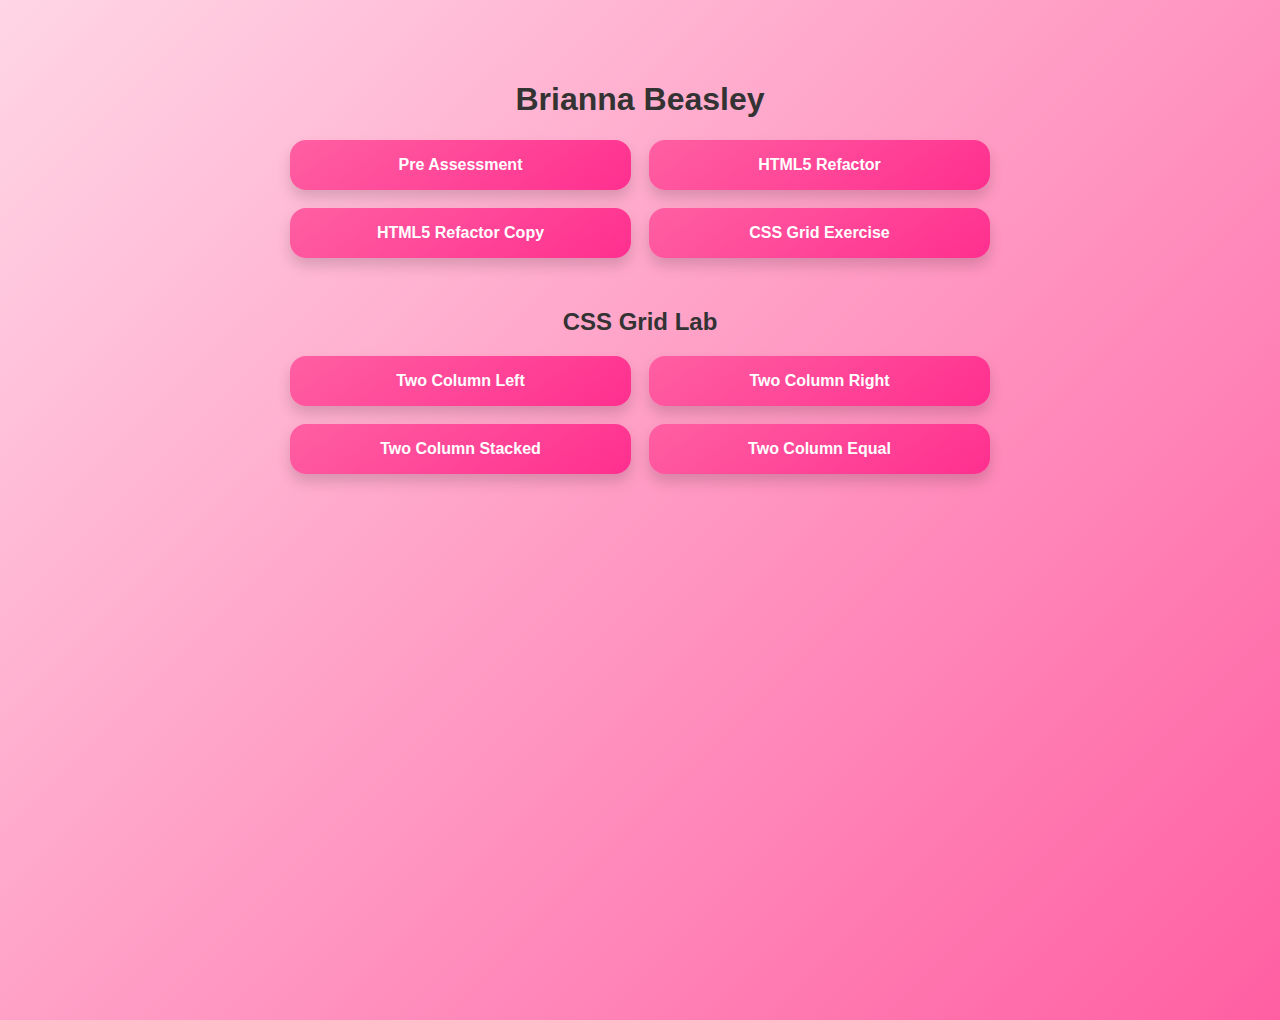
<file: index.html>
<!DOCTYPE html>
<html lang="en">
<head>
<meta charset="UTF-8">
<meta name="viewport" content="width=device-width, initial-scale=1.0">
<link rel="stylesheet" href="assets/css/style.css">
<title>Document</title>
</head>
<body>
<h1>Brianna Beasley</h1>

<!-- MAIN LINKS -->
<section class="main-links">
<nav>
<ul>
  <li><a href="pre-assessment/index.html">Pre Assessment</a></li>
  <li><a href="html5-refactor">HTML5 Refactor</a></li>
  <li><a href="html5-refactor copy">HTML5 Refactor Copy</a></li>
  <li><a href="css-grid-exercise-1">CSS Grid Exercise</a></li>
</ul>
</nav>
</section>

<!-- CSS GRID LAB -->
<section class="lab-section">
<h2>CSS Grid Lab</h2>

<nav>
<ul>
  <li><a href="css-grid-lab/grid-two-col-left.html">Two Column Left</a></li>
  <li><a href="css-grid-lab/grid-two-col-right.html">Two Column Right</a></li>
  <li><a href="css-grid-lab/grid-two-col-stacked.html">Two Column Stacked</a></li>
  <li><a href="css-grid-lab/grid-two-col-equal.html">Two Column Equal</a></li>
</ul>
</nav>
</section>
</file>
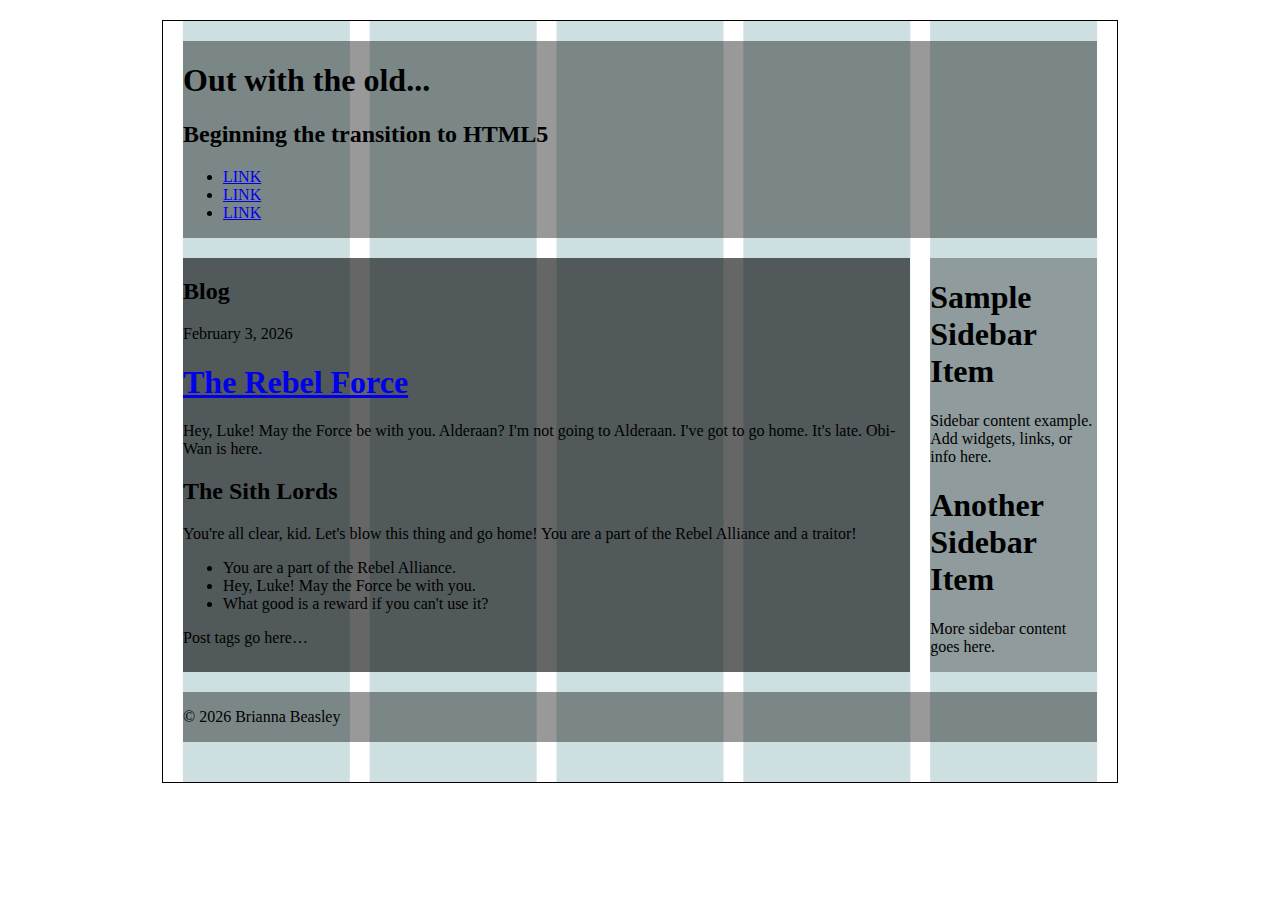
<file: css-grid-exercise-1/index.html>
<!DOCTYPE html>
<html lang="en">

<head>
<meta charset="utf-8">
<title>Out with the old...</title>

<link rel="stylesheet" href="assets/css/screen.css">

<meta name="description" content="HTML5 layout demo">
<meta name="author" content="Brianna Beasley">

</head>

<body>

<main class="container cf">

  <!-- HEADER -->

  <header class="primary">
    <h1>Out with the old...</h1>
    <h2>Beginning the transition to HTML5</h2>

    <nav class="primary">
      <ul>
        <li><a href="#">LINK</a></li>
        <li><a href="#">LINK</a></li>
        <li><a href="#">LINK</a></li>
      </ul>
    </nav>
  </header>

  <!-- MAIN CONTENT -->

  <section id="content">

    <section id="blog">

      <h2>Blog</h2>

      <article class="post">

        <header>
          <time datetime="2026-02-03">February 3, 2026</time>
          <h1><a href="#">The Rebel Force</a></h1>
        </header>

        <p>
          Hey, Luke! May the Force be with you. Alderaan? I'm not going to Alderaan.
          I've got to go home. It's late. Obi-Wan is here.
        </p>

        <h2>The Sith Lords</h2>

        <p>
          You're all clear, kid. Let's blow this thing and go home!
          You are a part of the Rebel Alliance and a traitor!
        </p>

        <ul>
          <li>You are a part of the Rebel Alliance.</li>
          <li>Hey, Luke! May the Force be with you.</li>
          <li>What good is a reward if you can't use it?</li>
        </ul>

        <div class="post-meta">
          Post tags go here…
        </div>

      </article>

    </section>

  </section>

  <!-- SIDEBAR -->

  <aside id="secondary">

    <div class="widget">
      <h1>Sample Sidebar Item</h1>
      <p>
        Sidebar content example. Add widgets, links, or info here.
      </p>
    </div>

    <div class="widget">
      <h1>Another Sidebar Item</h1>
      <p>
        More sidebar content goes here.
      </p>
    </div>

  </aside>

  <!-- FOOTER -->

  <footer class="primary">
    <p>&copy; 2026 Brianna Beasley</p>
  </footer>

</main>

</body>
</html>
</file>
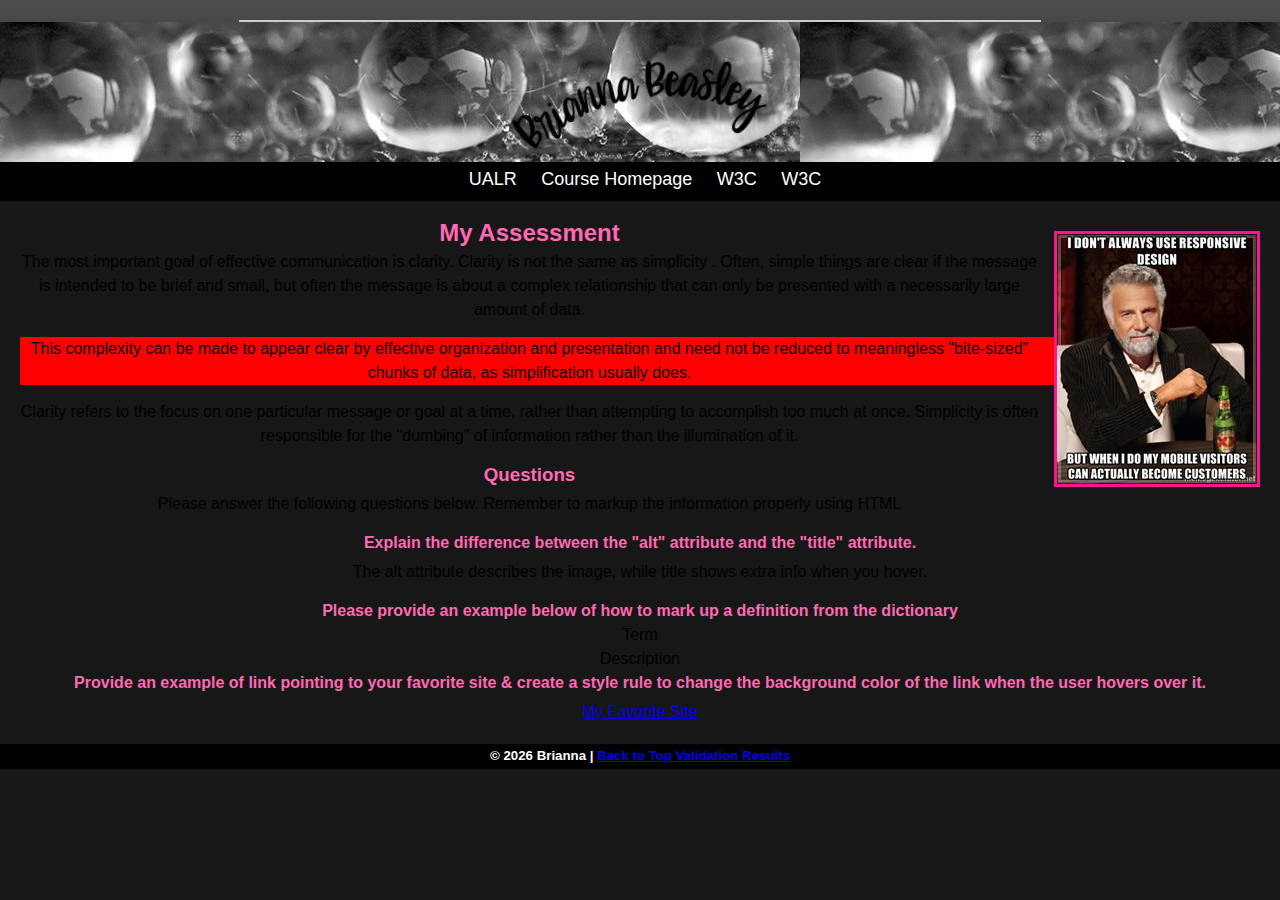
<file: pre-assessment/index.html>
<!doctype html>
<html lang="en">
<head>
<meta charset="UTF-8"><!--Declares the character set-->
<meta name="description" content="This is a skills pre-assessment for Mobile Web Development" />
<meta name="author" content="Brianna Beasley"/>
<title>IFSC 3342 Pre-Assessment | Brianna Beasley</title>
<link rel= "stylesheet" href="assets/css/screen.css">
</head>
<body>
<div id="container"> </div>
  <div id="header">
    <h1><a href="index.html">Brianna Beasley</a></h1>
  </div>
  <div id="nav">
    <ul>
      <li><a href="http://ualr.edu" title="Take me home!">UALR</a></li>
      <li><a href="https://thomaswallace.net/course/mobile-web/spring-2018/" title="The Course">Course Homepage</a></li>
      <li><a href="http://www.w3.org/" title="w3">W3C</a></li>
      <li><a href="http://www.w3.org/" title="w3">W3C</a></li>
    </ul>
  </div>
  <div id="content">
     <img src="assets/img/content-image2.jpg" alt="Descriptive text" class="content-img">
    <h2>My Assessment</h2> <!--Hey Thomas -->
    <p>The most important goal of effective communication is clarity. Clarity is not the same as simplicity . Often, simple things are clear if the message is intended to be brief and small, but often the message is about a complex relationship that can only be presented with a necessarily large amount of data. </p>
    <p class="alert"> This complexity can be made to appear clear by effective organization and presentation and need not be reduced to meaningless "bite-sized" chunks of data, as simplification usually does. </p>
    <p>Clarity refers to the focus on one particular message or goal at a time, rather than attempting to accomplish too much at once. Simplicity is often responsible for the "dumbing" of information rather than the illumination of it.</p>
    <h3>Questions</h3>
    <p>Please answer the following questions below. Remember to markup the information properly using HTML</p>
    <h4>Explain the difference between the &quot;alt&quot; attribute and the &quot;title&quot; attribute. </h4>
    <p> The alt attribute describes the image, while title shows extra info when you hover.</p>
    <h4>Please provide an example below of how to mark up a definition from the dictionary</h4>
<dl>
  <dt>Term</dt>
  <dd>Description</dd>
</dl>

    <h4>Provide an example of link pointing to your favorite site &amp; create a style rule to change the background color of the link when the user hovers over it. </h4>
    <p>
  <a href="https://playdresstoimpress.com/" target="_blank">My Favorite Site</a>
</p>
  </div>
  <div id="footer">
  <h5>
    &copy; 2026 Brianna |
    <a href="#top">Back to Top </a>
    <a href="https://validator.w3.org/nu/?useragent=Validator.nu%2FLV+https%3A%2F%2Fvalidator.w3.org%2Fservices&acceptlanguage=&doc=https%3A%2F%2Fpsychic-waffle-69rj9gx5wv7rcrx5g-5500.app.github.dev%2Fpre-assessment%2Findex.html" target="_blank">
      Validation Results
    </a>
  </h5>
</div>
</body>
</html>
</file>
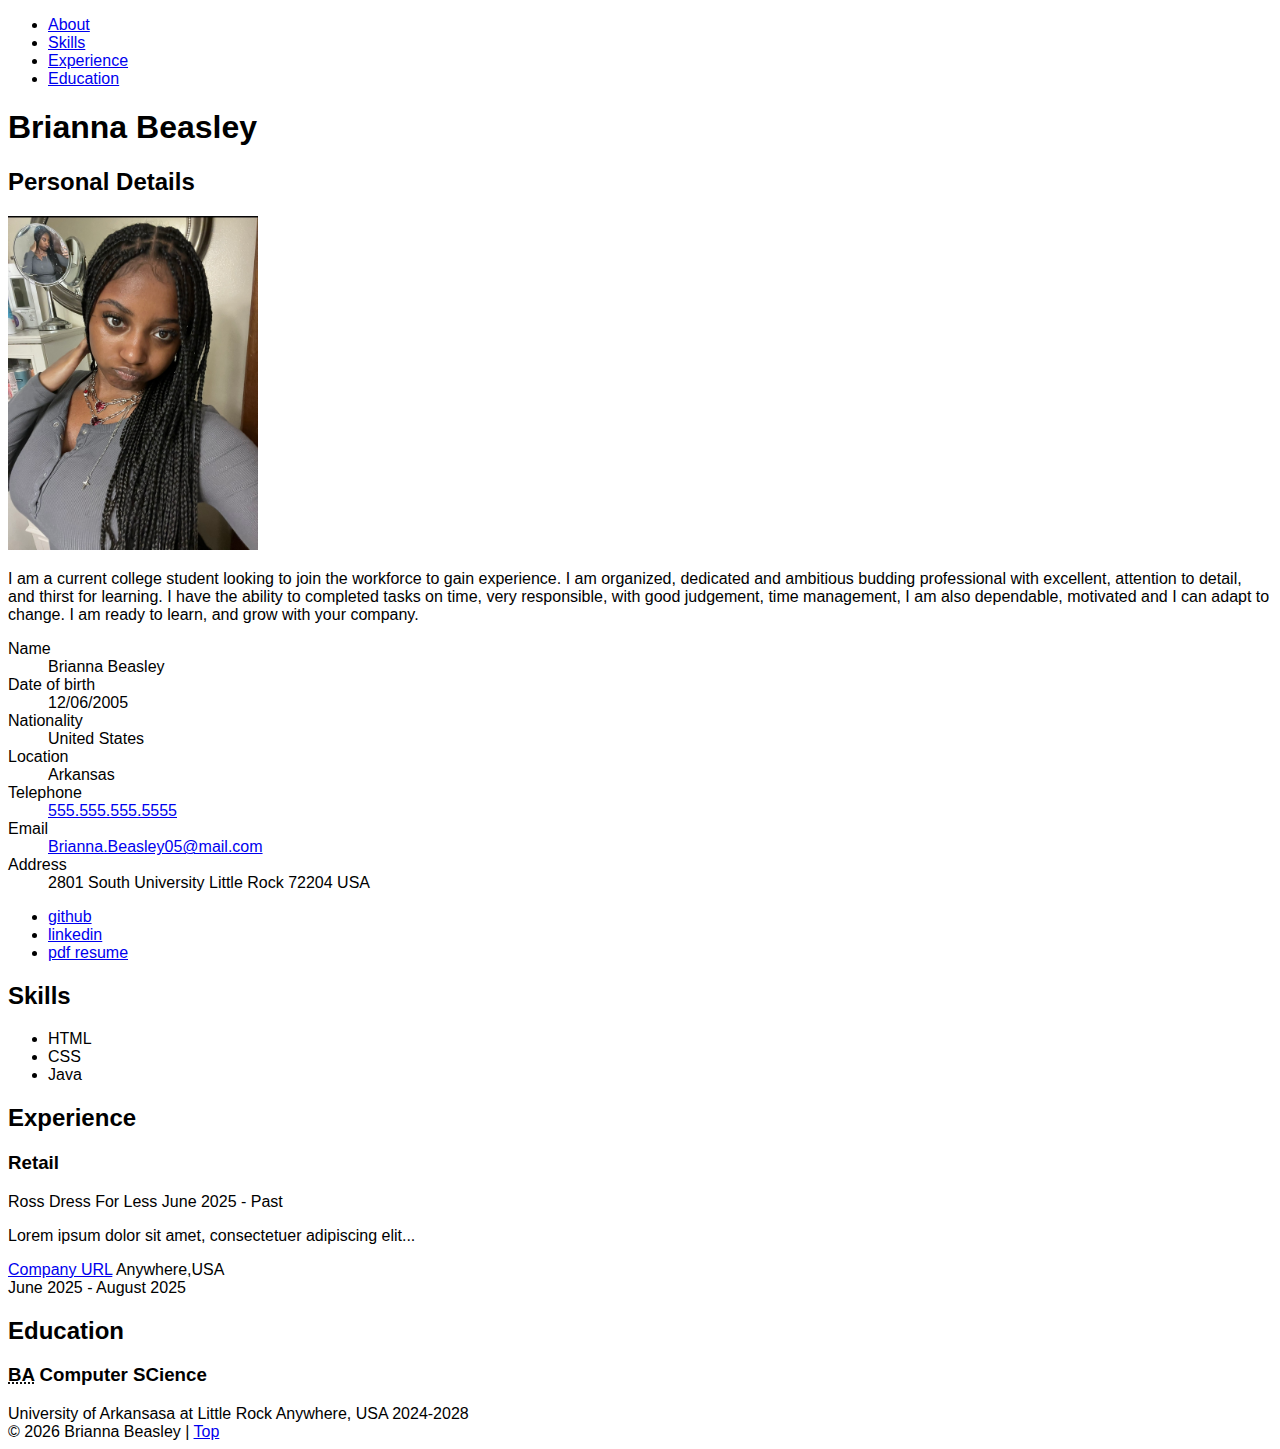
<file: Resume/index.html>
<!DOCTYPE html>
<html lang="en">
<head>
   <meta charset="UTF-8">
   <meta name="viewport" content="width=device-width, initial-scale=1.0">
   <meta http-equiv="X-UA-Compatible" content="ie=edge">
   <title>My Website</title>
   <link rel="stylesheet" href="assets/css/style.css">
</head>
<body>
   <header class="container" id="top">
  <!-- Main navigation -->
  <nav class="primary">
    <ul>
      <li><a href="#about">About</a></li>
      <li><a href="#skills">Skills</a></li>
      <li><a href="#experience">Experience</a></li>
      <li><a href="#education">Education</a></li>
    </ul>
  </nav>
</header>

<!-- Main -->
<main itemscope itemtype="https://schema.org/Person" class="container">
  <h1 class="page-title" itemprop="name">Brianna Beasley</h1>

  <section id="about">
    <h2>Personal Details</h2>

    <div class="bio">
      <img itemprop="image" src="../Resume/assets/img/IMG_6850.jpeg" alt="Brianna Beasley">
      <p itemprop="description">
        I am a current college student looking to join the workforce to gain
experience. I am organized, dedicated and ambitious budding professional
with excellent, attention to detail, and thirst for learning. I have the ability
to completed tasks on time, very responsible, with good judgement, time
management, I am also dependable, motivated and I can adapt to change.
I am ready to learn, and grow with your company.
      </p>
    </div>

    <dl class="details">
      <dt>Name</dt>
      <dd itemprop="name">
        <span itemprop="givenName">Brianna</span> <span itemprop="familyName">Beasley</span>
      </dd>

      <dt>Date of birth</dt>
      <dd><time itemprop="birthDate" datetime="2005-12-06">12/06/2005</time></dd>

      <dt>Nationality</dt>
      <dd itemprop="nationality">United States</dd>

      <dt>Location</dt>
      <!-- Keep original text, but model as Place for better schema correctness -->
      <dd itemprop="homeLocation" itemscope itemtype="https://schema.org/Place">
        <span itemprop="name">Arkansas</span>
      </dd>

      <dt>Telephone</dt>
      <dd>
        <!-- tel: should be digits; keep visible text as-is -->
        <a itemprop="telephone" href="tel:5555555555">555.555.555.5555</a>
      </dd>

      <dt>Email</dt>
      <dd>
        <a itemprop="email" href="mailto:email@mail.com">Brianna.Beasley05@mail.com</a>
      </dd>

      <dt>Address</dt>
      <dd itemprop="address" itemscope itemtype="https://schema.org/PostalAddress">
        <span itemprop="streetAddress">2801 South University</span>
        <span itemprop="addressLocality">Little Rock</span>
        <span itemprop="postalCode">72204</span>
        <span itemprop="addressCountry">USA</span>
      </dd>
    </dl>

    <ul class="related-links">
      <li><a itemprop="sameAs" rel="me" href="https://github.com/profile"> github</a></li>
      <li><a itemprop="sameAs" rel="me" href="http://linkedin.com/profile">linkedin</a></li>
      <li><a itemprop="url" href="resume.pdf" download>pdf resume</a></li>
    </ul>
  </section>

  <section id="skills">
    <h2>Skills</h2>
    <ul>
      <li class="skill" itemprop="knowsAbout">HTML</li>
      <li class="skill" itemprop="knowsAbout">CSS</li>
      <li class="skill" itemprop="knowsAbout">Java</li>
    </ul>
  </section>

  <section id="experience">
    <h2>Experience</h2>

    <!-- current job -->
    <article class="job">
      <!-- jobTitle is valid on Person; this is still within Person scope -->
      <h3 itemprop="jobTitle">Retail</h3>

      <!-- worksFor is valid on Person -->
      <div itemprop="worksFor" itemscope itemtype="https://schema.org/Organization">
        <span itemprop="name">Ross Dress For Less</span>
        <span>June 2025 - Past</span>

        <p itemprop="description">Lorem ipsum dolor sit amet, consectetuer adipiscing elit...</p>

        <span itemprop="location" itemscope itemtype="https://schema.org/Place">
          <a itemprop="url" href="https://www.rossstores.com/">Company URL</a>
          <span itemprop="address" itemscope itemtype="https://schema.org/PostalAddress">
            <span itemprop="addressLocality">Anywhere,USA</span>
          </span>
        </span>
      </div>
    </article>
      </span>

      <!-- Keep original visible date format; Google won't bind it perfectly, but it won't warn -->
      <div>
        <span>June 2025</span> -
        <span>August 2025</span>
      </div>
      </span>
    </article>
  </section>

  <section id="education">
    <h2>Education</h2>

    <article class="certificate" itemprop="alumniOf" itemscope itemtype="https://schema.org/EducationalOrganization">
      <h3 itemprop="description"><abbr title="Master of Science">BA</abbr> Computer SCience</h3>
      <span itemprop="name">University of Arkansasa at Little Rock</span>
      <span itemprop="location" itemscope>Anywhere, USA</span>
      <span>2024-2028</span>
    </article>
  </section>
</main>

<!-- Footer -->
<footer>
  <div id="copyright">
    &copy; 2026 Brianna Beasley | <a href="#top">Top</a>
  </div>
</footer>
</body>
</html>
</file>
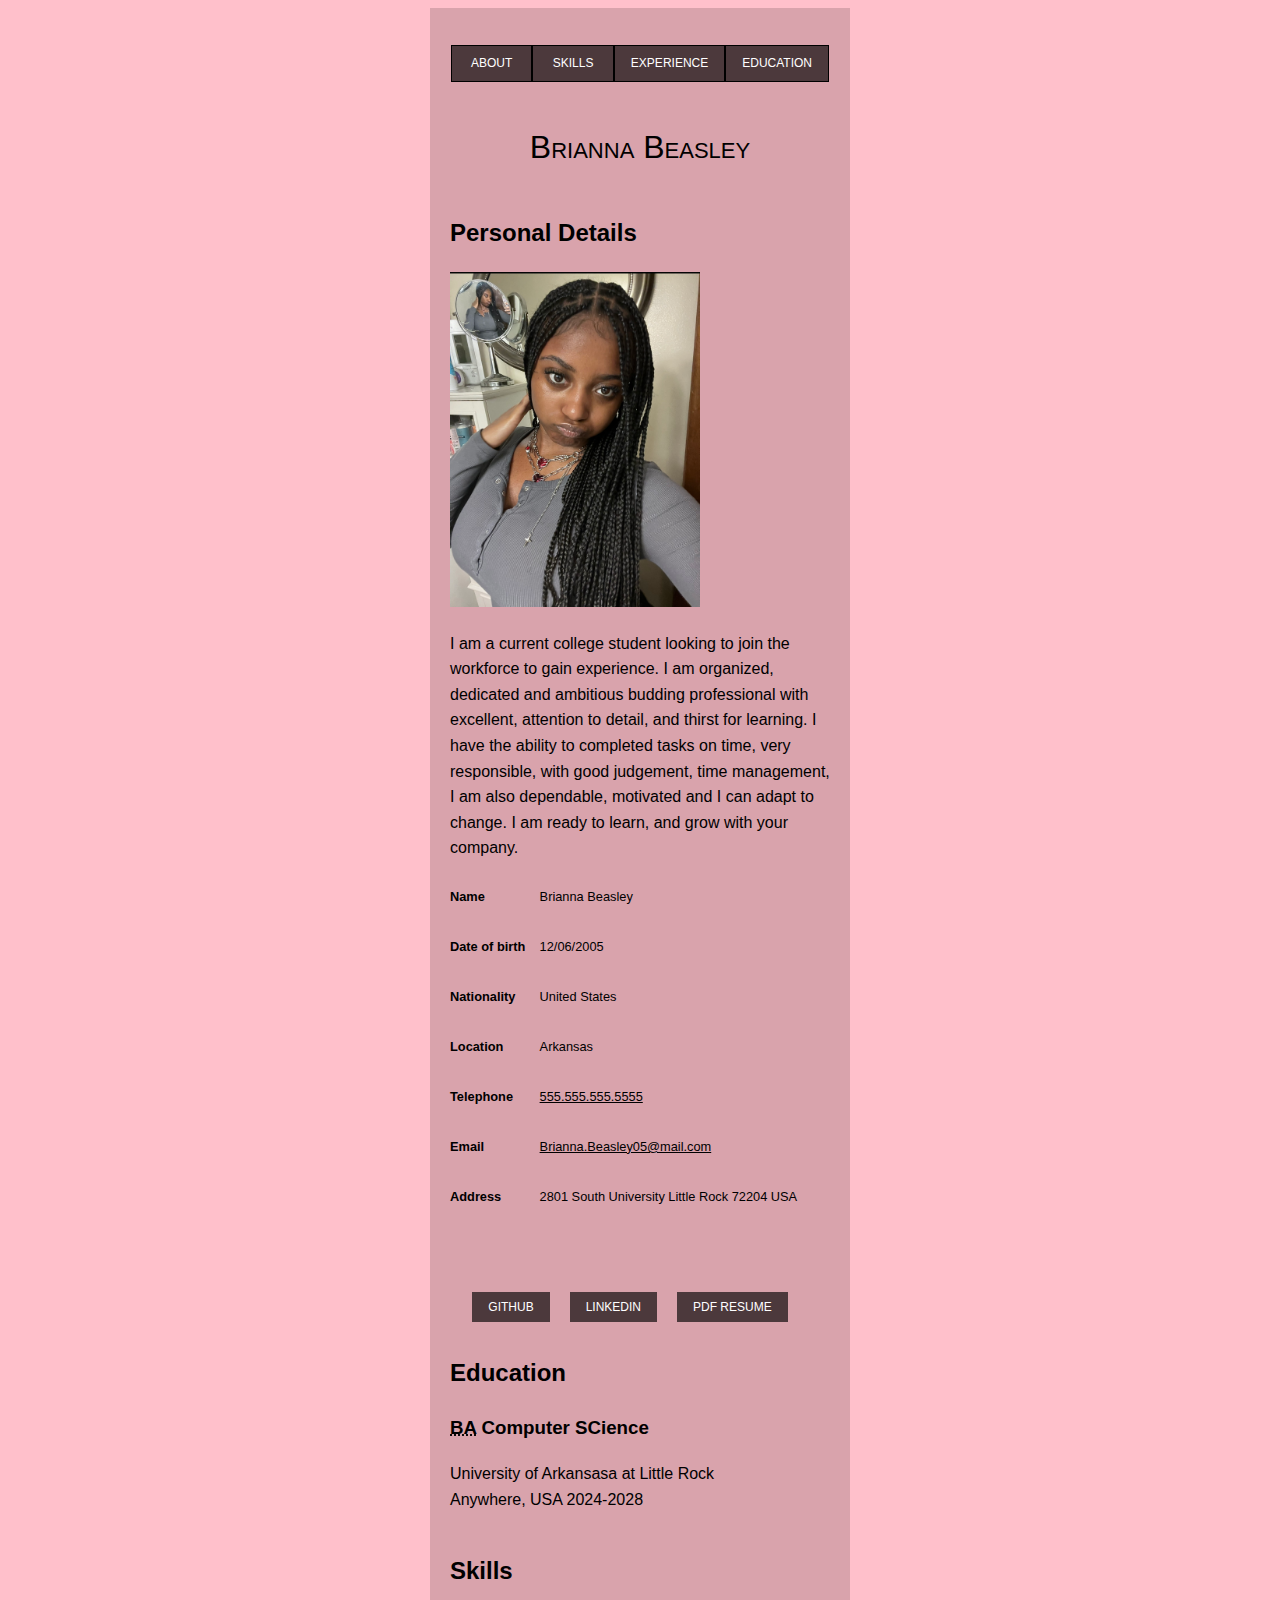
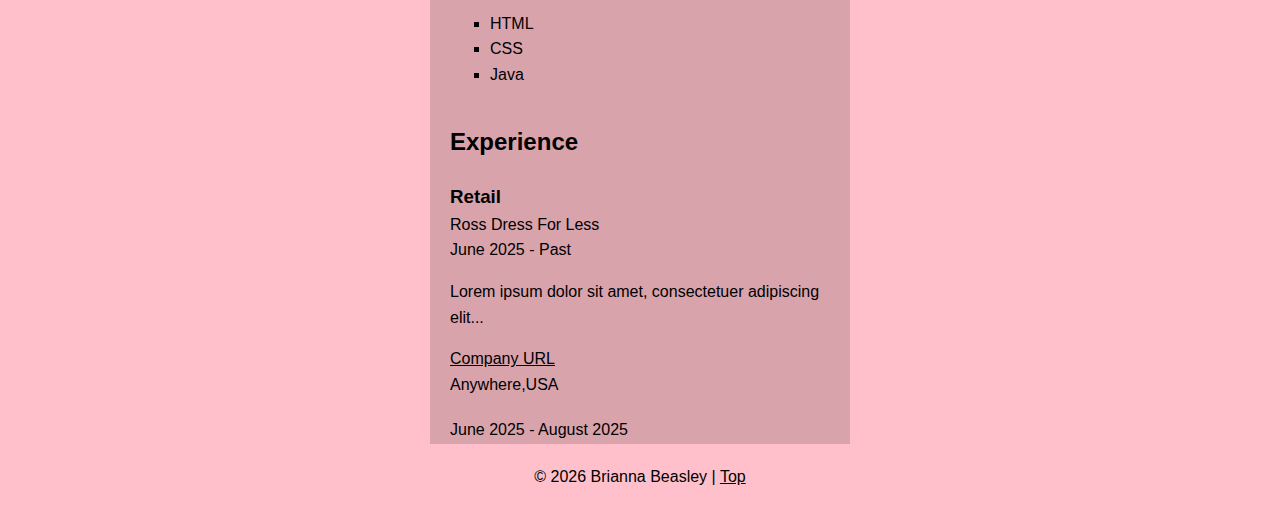
<file: Schema-Markup/index.html>
<!DOCTYPE html>
<html lang="en">
<head>
   <meta charset="UTF-8">
   <meta name="viewport" content="width=device-width, initial-scale=1.0">
   <meta http-equiv="X-UA-Compatible" content="ie=edge">
   <title>My Website</title>
   <link rel="stylesheet" href="assets/css/style.css">
</head>
<body>
   <header class="container" id="top">
  <!-- Main navigation -->
  <nav class="primary">
    <ul>
      <li><a href="#about">About</a></li>
      <li><a href="#skills">Skills</a></li>
      <li><a href="#experience">Experience</a></li>
      <li><a href="#education">Education</a></li>
    </ul>
  </nav>
</header>

<!-- Main -->
<main itemscope itemtype="https://schema.org/Person" class="container">
  <h1 class="page-title" itemprop="name">Brianna Beasley</h1>

  <section id="about">
    <h2>Personal Details</h2>

    <div class="bio">
      <img itemprop="image" src="../Resume/assets/img/IMG_6850.jpeg" alt="Brianna Beasley">
      <p itemprop="description">
        I am a current college student looking to join the workforce to gain
experience. I am organized, dedicated and ambitious budding professional
with excellent, attention to detail, and thirst for learning. I have the ability
to completed tasks on time, very responsible, with good judgement, time
management, I am also dependable, motivated and I can adapt to change.
I am ready to learn, and grow with your company.
      </p>
    </div>

    <dl class="details">
      <dt>Name</dt>
      <dd itemprop="name">
        <span itemprop="givenName">Brianna</span> <span itemprop="familyName">Beasley</span>
      </dd>

      <dt>Date of birth</dt>
      <dd><time itemprop="birthDate" datetime="2005-12-06">12/06/2005</time></dd>

      <dt>Nationality</dt>
      <dd itemprop="nationality">United States</dd>

      <dt>Location</dt>
      <!-- Keep original text, but model as Place for better schema correctness -->
      <dd itemprop="homeLocation" itemscope itemtype="https://schema.org/Place">
        <span itemprop="name">Arkansas</span>
      </dd>

      <dt>Telephone</dt>
      <dd>
        <!-- tel: should be digits; keep visible text as-is -->
        <a itemprop="telephone" href="tel:5555555555">555.555.555.5555</a>
      </dd>

      <dt>Email</dt>
      <dd>
        <a itemprop="email" href="mailto:email@mail.com">Brianna.Beasley05@mail.com</a>
      </dd>

      <dt>Address</dt>
      <dd itemprop="address" itemscope itemtype="https://schema.org/PostalAddress">
        <span itemprop="streetAddress">2801 South University</span>
        <span itemprop="addressLocality">Little Rock</span>
        <span itemprop="postalCode">72204</span>
        <span itemprop="addressCountry">USA</span>
      </dd>
    </dl>

    <ul class="related-links">
      <li><a itemprop="sameAs" rel="me" href="https://github.com/profile"> github</a></li>
      <li><a itemprop="sameAs" rel="me" href="http://linkedin.com/profile">linkedin</a></li>
      <li><a itemprop="url" href="resume.pdf" download>pdf resume</a></li>
    </ul>
  </section>

  <section id="skills">
    <h2>Skills</h2>
    <ul>
      <li class="skill" itemprop="knowsAbout">HTML</li>
      <li class="skill" itemprop="knowsAbout">CSS</li>
      <li class="skill" itemprop="knowsAbout">Java</li>
    </ul>
  </section>

  <section id="experience">
    <h2>Experience</h2>

    <!-- current job -->
    <article class="job">
      <!-- jobTitle is valid on Person; this is still within Person scope -->
      <h3 itemprop="jobTitle">Retail</h3>

      <!-- worksFor is valid on Person -->
      <div itemprop="worksFor" itemscope itemtype="https://schema.org/Organization">
        <span itemprop="name">Ross Dress For Less</span>
        <span>June 2025 - Past</span>

        <p itemprop="description">Lorem ipsum dolor sit amet, consectetuer adipiscing elit...</p>

        <span itemprop="location" itemscope itemtype="https://schema.org/Place">
          <a itemprop="url" href="https://www.rossstores.com/">Company URL</a>
          <span itemprop="address" itemscope itemtype="https://schema.org/PostalAddress">
            <span itemprop="addressLocality">Anywhere,USA</span>
          </span>
        </span>
      </div>
    </article>
      <!-- Keep original visible date format; Google won't bind it perfectly, but it won't warn -->
      <div>
        <span>June 2025</span> -
        <span>August 2025</span>
      </div>
  </section>

  <section id="education">
    <h2>Education</h2>

    <article class="certificate" itemprop="alumniOf" itemscope itemtype="https://schema.org/EducationalOrganization">
      <h3 itemprop="description"><abbr title="Master of Science">BA</abbr> Computer SCience</h3>
      <span itemprop="name">University of Arkansasa at Little Rock</span>
      <span itemprop="location" itemscope>Anywhere, USA</span>
      <span>2024-2028</span>
    </article>
  </section>
</main>

<!-- Footer -->
<footer>
  <div id="copyright">
    &copy; 2026 Brianna Beasley | <a href="#top">Top</a>
  </div>
</footer>
</body>
</html>
</file>
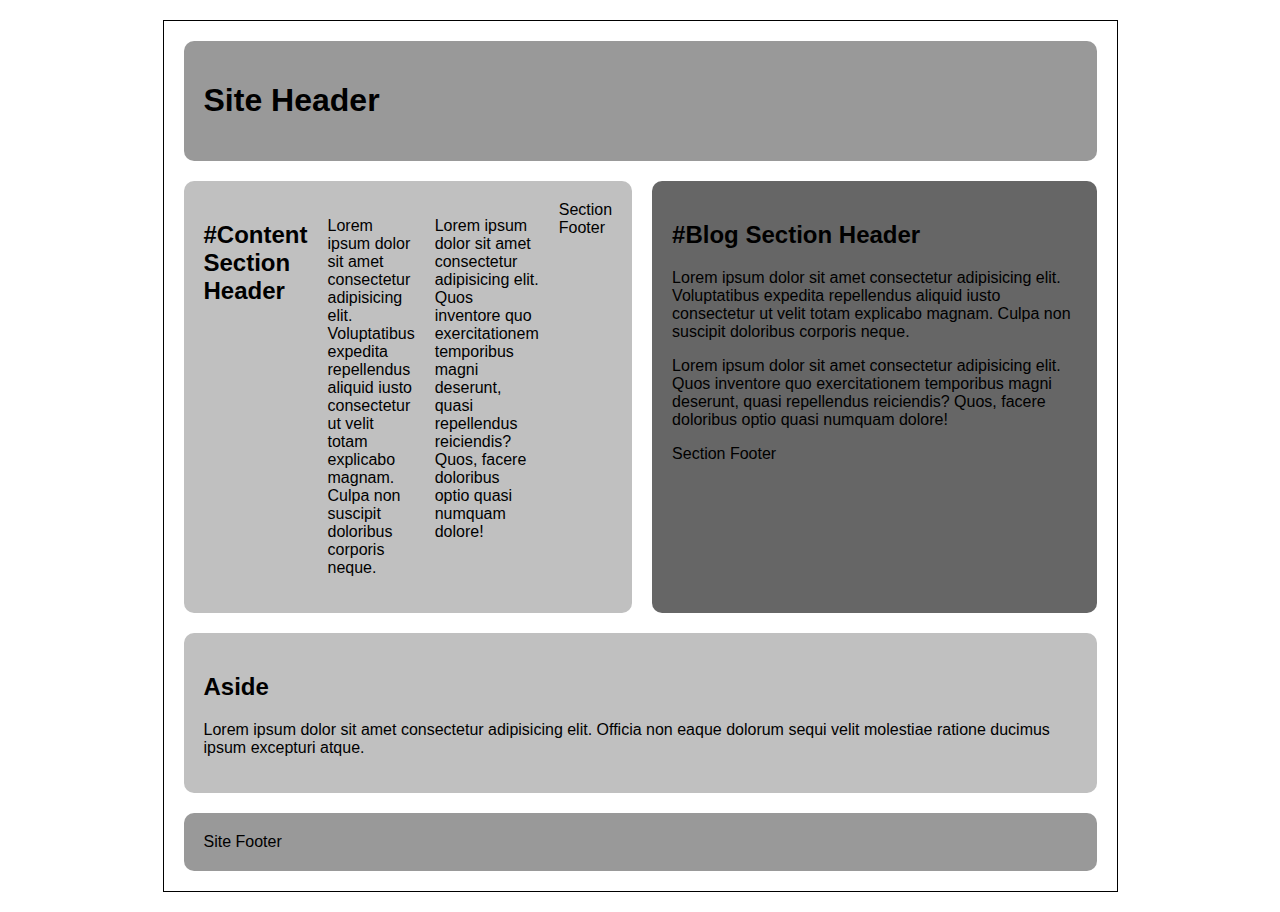
<file: css-grid-lab/grid-two-col-equal.html>
<!DOCTYPE html>
<html lang="en">

<head>
  <meta charset="UTF-8">
  <meta name="viewport" content="width=device-width, initial-scale=1.0">
  <title>CSS Grid Demo</title>
  <link rel="stylesheet" href="assets/css/equal.css">
  <style>
    /*  ---------------Box Sizing-----------------  */
    html {
      box-sizing: border-box;
    }

    *,
    *:before,
    *:after {
      box-sizing: inherit;
    }

    /* Starter */
    main>* {
      font-family: Avenir, Montserrat, Corbel, "URW Gothic", source-sans-pro,
        sans-serif;
      font-weight: normal;
      background-color: #c0c0c0;
      border-radius: 10px;
      padding: 20px;
    }

    main {
      display: grid;
      gap: 20px;
      max-width: 80vw;
      margin: 20px auto;
    }
  </style>

</head>

<body>
  <main>
    <header class="primary">
      <h1>Site Header</h1>
    </header>
    <section id="content">
      <header>
        <h2>#Content Section Header</h2>
      </header>
      <p>Lorem ipsum dolor sit amet consectetur adipisicing elit. Voluptatibus expedita repellendus aliquid iusto consectetur ut velit totam explicabo magnam. Culpa non suscipit doloribus corporis neque.</p>
      <p>
        Lorem ipsum dolor sit amet consectetur adipisicing elit. Quos inventore quo exercitationem temporibus magni deserunt, quasi repellendus reiciendis? Quos, facere doloribus optio quasi numquam dolore!</p>
      <footer>Section Footer</footer>
    </section>
    <section id="blog">
      <header>
        <h2>#Blog Section Header</h2>
      </header>
      <p>Lorem ipsum dolor sit amet consectetur adipisicing elit. Voluptatibus expedita repellendus aliquid iusto consectetur ut velit totam explicabo magnam. Culpa non suscipit doloribus corporis neque.</p>
      <p>
        Lorem ipsum dolor sit amet consectetur adipisicing elit. Quos inventore quo exercitationem temporibus magni deserunt, quasi repellendus reiciendis? Quos, facere doloribus optio quasi numquam dolore!</p>
      <footer>Section Footer</footer>
    </section>
    <aside>
      <h2>Aside</h2>
      <p>Lorem ipsum dolor sit amet consectetur adipisicing elit. Officia non eaque dolorum sequi velit molestiae ratione ducimus ipsum excepturi atque.</p>
    </aside>
    <footer class="primary">Site Footer</footer>
  </main>
</body>

</html>
</file>
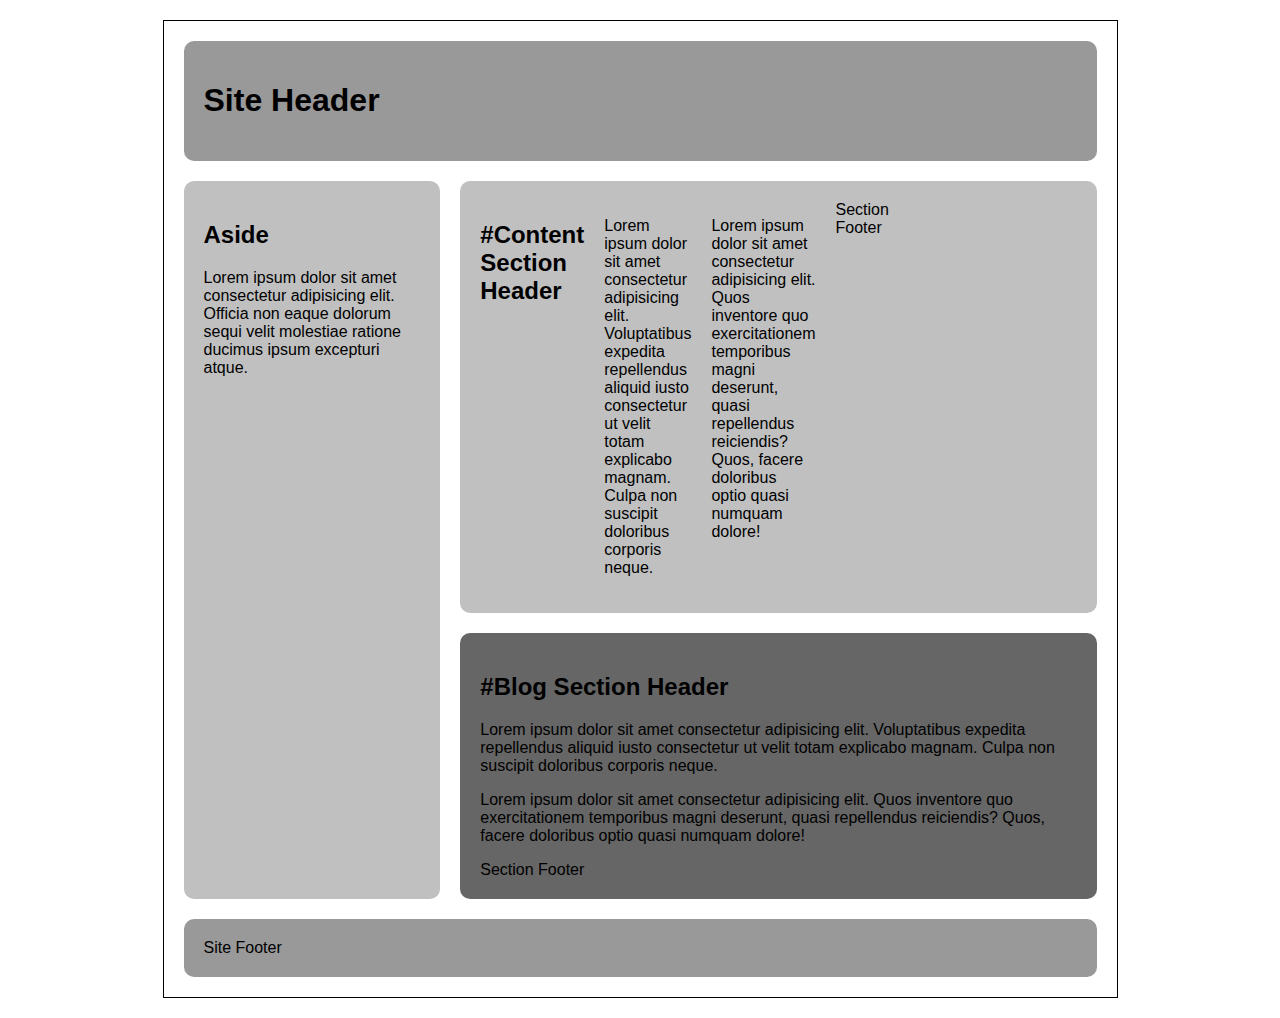
<file: css-grid-lab/grid-two-col-left.html>
<!DOCTYPE html>
<html lang="en">

<head>
  <meta charset="UTF-8">
  <meta name="viewport" content="width=device-width, initial-scale=1.0">
  <title>CSS Grid Demo</title>
  <link rel="stylesheet" href="assets/css/left.css">
  <style>
    /*  ---------------Box Sizing-----------------  */
    html {
      box-sizing: border-box;
    }

    *,
    *:before,
    *:after {
      box-sizing: inherit;
    }

    /* Starter */
    main>* {
      font-family: Avenir, Montserrat, Corbel, "URW Gothic", source-sans-pro,
        sans-serif;
      font-weight: normal;
      background-color: #c0c0c0;
      border-radius: 10px;
      padding: 20px;
    }

    main {
      display: grid;
      gap: 20px;
      max-width: 80vw;
      margin: 20px auto;
    }
  </style>

</head>

<body>
  <main>
    <header class="primary">
      <h1>Site Header</h1>
    </header>
    <section id="content">
      <header>
        <h2>#Content Section Header</h2>
      </header>
      <p>Lorem ipsum dolor sit amet consectetur adipisicing elit. Voluptatibus expedita repellendus aliquid iusto consectetur ut velit totam explicabo magnam. Culpa non suscipit doloribus corporis neque.</p>
      <p>
        Lorem ipsum dolor sit amet consectetur adipisicing elit. Quos inventore quo exercitationem temporibus magni deserunt, quasi repellendus reiciendis? Quos, facere doloribus optio quasi numquam dolore!</p>
      <footer>Section Footer</footer>
    </section>
    <section id="blog">
      <header>
        <h2>#Blog Section Header</h2>
      </header>
      <p>Lorem ipsum dolor sit amet consectetur adipisicing elit. Voluptatibus expedita repellendus aliquid iusto consectetur ut velit totam explicabo magnam. Culpa non suscipit doloribus corporis neque.</p>
      <p>
        Lorem ipsum dolor sit amet consectetur adipisicing elit. Quos inventore quo exercitationem temporibus magni deserunt, quasi repellendus reiciendis? Quos, facere doloribus optio quasi numquam dolore!</p>
      <footer>Section Footer</footer>
    </section>
    <aside>
      <h2>Aside</h2>
      <p>Lorem ipsum dolor sit amet consectetur adipisicing elit. Officia non eaque dolorum sequi velit molestiae ratione ducimus ipsum excepturi atque.</p>
    </aside>
    <footer class="primary">Site Footer</footer>
  </main>
</body>

</html>
</file>
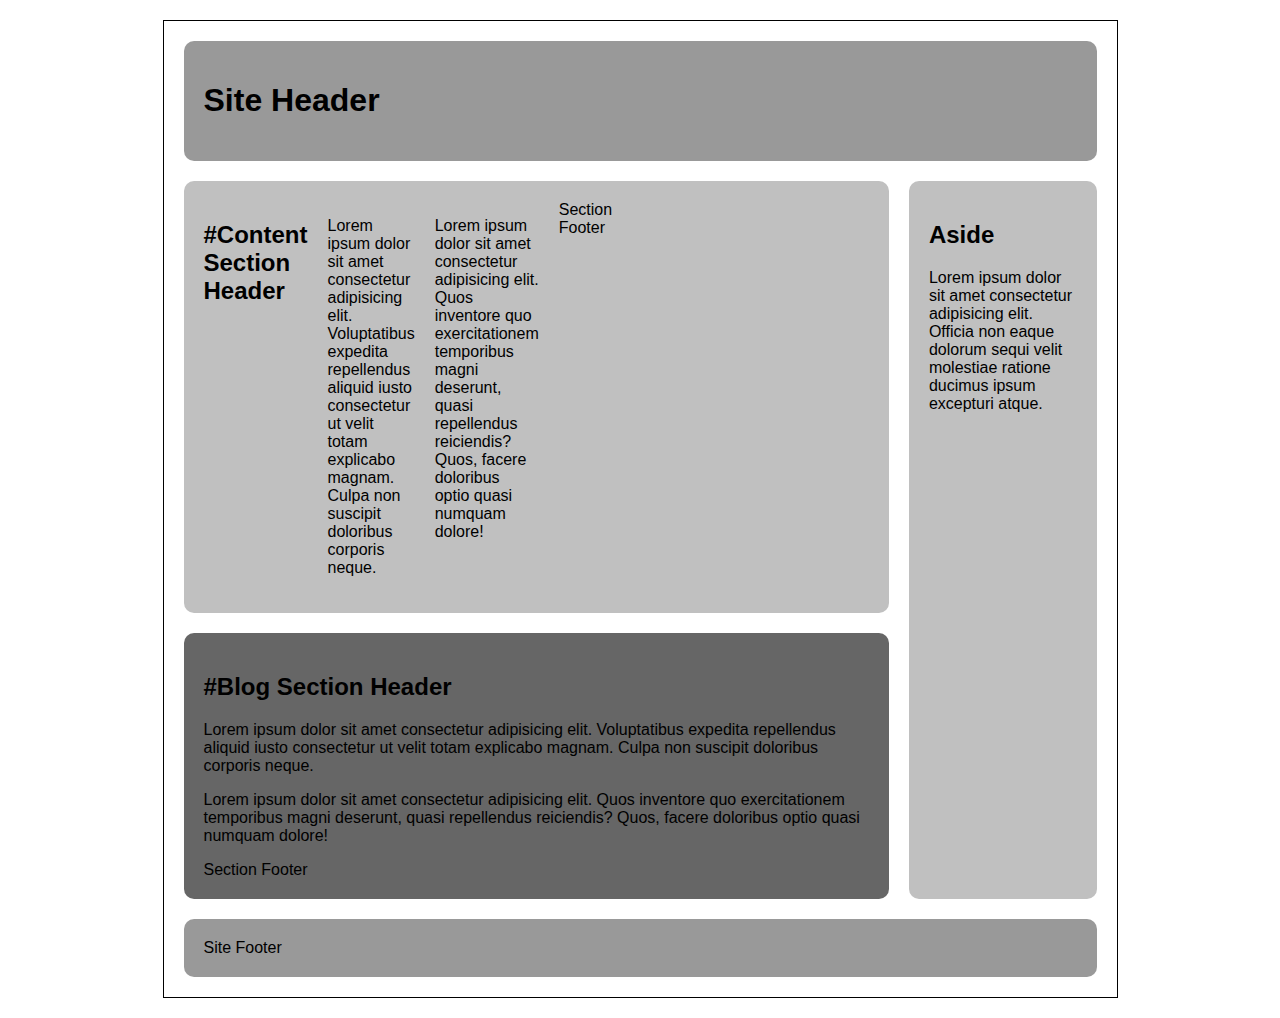
<file: css-grid-lab/grid-two-col-right.html>
<!DOCTYPE html>
<html lang="en">

<head>
  <meta charset="UTF-8">
  <meta name="viewport" content="width=device-width, initial-scale=1.0">
  <title>CSS Grid Demo</title>
 <link rel="stylesheet" href="assets/css/right.css">
 <style>
    /*  ---------------Box Sizing-----------------  */
    html {
      box-sizing: border-box;
    }

    *,
    *:before,
    *:after {
      box-sizing: inherit;
    }

    /* Starter */
    main>* {
      font-family: Avenir, Montserrat, Corbel, "URW Gothic", source-sans-pro,
        sans-serif;
      font-weight: normal;
      background-color: #c0c0c0;
      border-radius: 10px;
      padding: 20px;
    }

    main {
      display: grid;
      gap: 20px;
      max-width: 80vw;
      margin: 20px auto;
    }
  </style>

</head>

<body>
  <main>
    <header class="primary">
      <h1>Site Header</h1>
    </header>
    <section id="content">
      <header>
        <h2>#Content Section Header</h2>
      </header>
      <p>Lorem ipsum dolor sit amet consectetur adipisicing elit. Voluptatibus expedita repellendus aliquid iusto consectetur ut velit totam explicabo magnam. Culpa non suscipit doloribus corporis neque.</p>
      <p>
        Lorem ipsum dolor sit amet consectetur adipisicing elit. Quos inventore quo exercitationem temporibus magni deserunt, quasi repellendus reiciendis? Quos, facere doloribus optio quasi numquam dolore!</p>
      <footer>Section Footer</footer>
    </section>
    <section id="blog">
      <header>
        <h2>#Blog Section Header</h2>
      </header>
      <p>Lorem ipsum dolor sit amet consectetur adipisicing elit. Voluptatibus expedita repellendus aliquid iusto consectetur ut velit totam explicabo magnam. Culpa non suscipit doloribus corporis neque.</p>
      <p>
        Lorem ipsum dolor sit amet consectetur adipisicing elit. Quos inventore quo exercitationem temporibus magni deserunt, quasi repellendus reiciendis? Quos, facere doloribus optio quasi numquam dolore!</p>
      <footer>Section Footer</footer>
    </section>
    <aside>
      <h2>Aside</h2>
      <p>Lorem ipsum dolor sit amet consectetur adipisicing elit. Officia non eaque dolorum sequi velit molestiae ratione ducimus ipsum excepturi atque.</p>
    </aside>
    <footer class="primary">Site Footer</footer>
  </main>
</body>

</html>
</file>
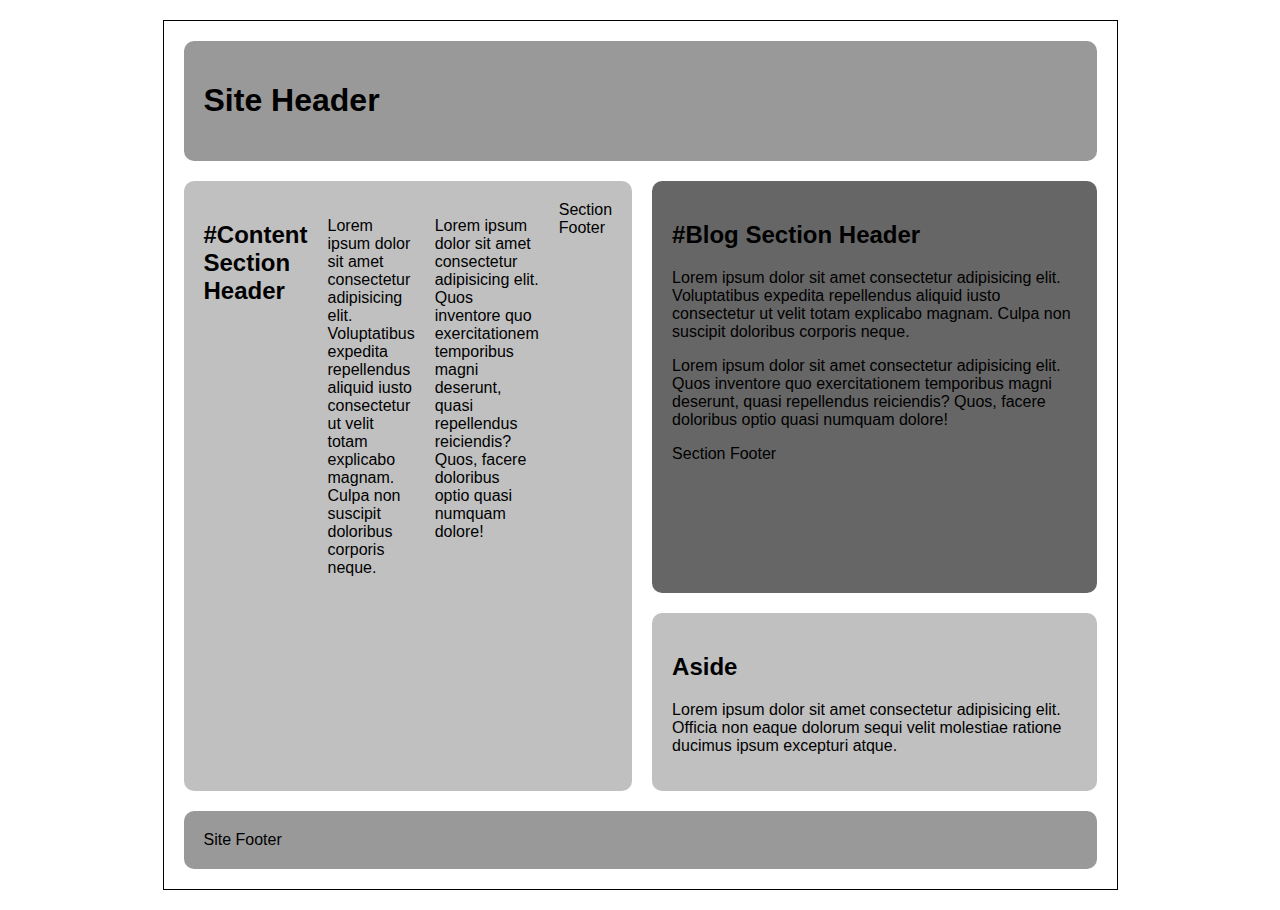
<file: css-grid-lab/grid-two-col-stacked.html>
<!DOCTYPE html>
<html lang="en">

<head>
  <meta charset="UTF-8">
  <meta name="viewport" content="width=device-width, initial-scale=1.0">
  <title>CSS Grid Demo</title>
  <link rel="stylesheet" href="assets/css/stacked.css">
  <style>
    /*  ---------------Box Sizing-----------------  */
    html {
      box-sizing: border-box;
    }

    *,
    *:before,
    *:after {
      box-sizing: inherit;
    }

    /* Starter */
    main>* {
      font-family: Avenir, Montserrat, Corbel, "URW Gothic", source-sans-pro,
        sans-serif;
      font-weight: normal;
      background-color: #c0c0c0;
      border-radius: 10px;
      padding: 20px;
    }

    main {
      display: grid;
      gap: 20px;
      max-width: 80vw;
      margin: 20px auto;
    }
  </style>

</head>

<body>
  <main>
    <header class="primary">
      <h1>Site Header</h1>
    </header>
    <section id="content">
      <header>
        <h2>#Content Section Header</h2>
      </header>
      <p>Lorem ipsum dolor sit amet consectetur adipisicing elit. Voluptatibus expedita repellendus aliquid iusto consectetur ut velit totam explicabo magnam. Culpa non suscipit doloribus corporis neque.</p>
      <p>
        Lorem ipsum dolor sit amet consectetur adipisicing elit. Quos inventore quo exercitationem temporibus magni deserunt, quasi repellendus reiciendis? Quos, facere doloribus optio quasi numquam dolore!</p>
      <footer>Section Footer</footer>
    </section>
    <section id="blog">
      <header>
        <h2>#Blog Section Header</h2>
      </header>
      <p>Lorem ipsum dolor sit amet consectetur adipisicing elit. Voluptatibus expedita repellendus aliquid iusto consectetur ut velit totam explicabo magnam. Culpa non suscipit doloribus corporis neque.</p>
      <p>
        Lorem ipsum dolor sit amet consectetur adipisicing elit. Quos inventore quo exercitationem temporibus magni deserunt, quasi repellendus reiciendis? Quos, facere doloribus optio quasi numquam dolore!</p>
      <footer>Section Footer</footer>
    </section>
    <aside>
      <h2>Aside</h2>
      <p>Lorem ipsum dolor sit amet consectetur adipisicing elit. Officia non eaque dolorum sequi velit molestiae ratione ducimus ipsum excepturi atque.</p>
    </aside>
    <footer class="primary">Site Footer</footer>
  </main>
</body>

</html>
</file>
<file: assets/css/style.css>
/* PAGE */

body {
  font-family: "Segoe UI", Arial, sans-serif;
  text-align: center;

  margin: 0;
  padding: 60px 20px;

  background: linear-gradient(135deg, #ffd6e5, #ff5fa2);
  min-height: 100vh;
}

h1 {
  color: #333;
}

h2 {
  margin-top: 50px;
  color: #333;
}

/* GRID LAYOUT */

nav ul {
  list-style: none;
  padding: 0;
  margin: 20px auto;
  max-width: 700px;

  display: grid;
  grid-template-columns: repeat(2, 1fr);
  gap: 18px;
}

/* PINK BUTTONS */

a {
  display: block;
  padding: 16px;

  background: linear-gradient(145deg, #ff5fa2, #ff2f8f);
  color: white;
  text-decoration: none;
  font-weight: 600;

  border-radius: 16px;

  box-shadow: 0 8px 14px rgba(0,0,0,0.15);
  transition: all 0.25s ease;
}

/* GLOW HOVER */

a:hover {
  transform: translateY(-4px);

  box-shadow:
    0 0 12px rgba(255, 80, 160, 0.7),
    0 0 24px rgba(255, 80, 160, 0.6),
    0 8px 14px rgba(0,0,0,0.2);
}
</file>
<file: css-grid-exercise-1/assets/css/screen.css>
html {
  box-sizing: border-box;
}
*,
*:before,
*:after {
  box-sizing: inherit;
}
/* Fix Clearing Bugs */

.cf:before,
.cf:after {
  content: " "; /* 1 */
  display: table; /* 2 */
}

.cf:after {
  clear: both;
}

main {
background-image: linear-gradient(rgba(255,255,255,0.8), rgba(255,255,255,0.8)), url("../img/grid.png");
background-size:contain;  
width:956px;
margin: 20px auto;
border: 1px solid #000;  
display:grid;  
grid-template-columns: repeat(5, 1fr); 
grid-template-rows:auto;  
gap:20px;  
padding:20px;  
}

header.primary{
 background: rgba(0, 0, 0, 0.4);
 grid-column-start: 1;
 grid-column-end: 6;
 grid-row-start: 1;
 grid-row-end: 2; 
}

footer.primary{
  background: rgba(0, 0, 0, 0.4);
 grid-column-start: 1;
 grid-column-end: 6;
 grid-row-start:3;
 grid-row-end: 4; 
}

#content{
 grid-column-start: 1;
 grid-column-end: 6;
 grid-row-start:2;
 grid-row-end: 3;
 display:grid; 
 grid-template-columns: subgrid; 
 grid-template-rows: subgrid;  
}

#blog{
  background: rgba(0, 0, 0, 0.6);
 grid-column-start: 1;
 grid-column-end: 5;
 grid-row-start:1;
 grid-row-end: 2; 
}

aside {
 background: rgba(0, 0, 0, 0.3);
 grid-column-start: 5;
 grid-column-end: 6;
 grid-row-start:2;
 grid-row-end: 3; 
}
</file>
<file: Resume/assets/css/style.css>
html {
  box-sizing: border-box;
}
*,
*:before,
*:after {
  box-sizing: inherit;
}

body {
  font-family: "Open Sans", sans-serif;
}

img[itemprop="image"] {
  width: 250px;
  height: auto;
}
</file>
<file: Schema-Markup/assets/css/style.css>
html {
  box-sizing: border-box;
}
*,
*:before,
*:after {
  box-sizing: inherit;
}

body {
  font-family: "Poppins", sans-serif;
}

img[itemprop="image"] {
  width: 250px;
  height: auto;
}

.container {
  width:420px;
  margin: 0 auto;
  background: rgba(0, 0, 0, 0.15);
}

body {
  background-color: pink;
  color: var(--primary-type-color);
  line-height: 1.6;
}

a:link,
a:visited {
 color: var(--primary-type-color);
}

nav {
  padding: 1px;
}

nav ul {
  display: grid;
  grid-template-columns: repeat(4, 1fr);
  padding: 20px 20px 0px 20px;
}
nav li {
  list-style-type: none;
}

nav a:link, nav a:visited {
  display: block;
  padding: 8px 16px;
  border: 1px solid #000;
  text-align: center;
  text-decoration: none;
  color: #222222;
  text-transform: uppercase;
  font-size: 0.75em;
  background: rgba(0, 0, 0, 0.65);
  transition: background-color 0.5s ease;
  color: #ffffff;
}

nav a:hover {
  background: rgba(0, 0, 0, 0.95);
}

main {
  padding: 1px 20px;
}

main h1 {
  display: flex;
  flex-direction: row;
  justify-content: center;
  text-align: center;
  font-weight: 400;
  font-variant: small-caps;
}
main h1:before,
main h1:after {
  background-color: var(--accent-color-1);
  content: "\a0";
  flex-grow: 1;
  height: 1px;
  position: relative;
  top: 0.77em;
}
main h1:before {
  margin-right: 15px;
}
main h1:after {
  margin-left: 15px;
}

dl {
  font-size:.8rem;
  display: grid;
  grid-template: repeat(8, 50px) / 7em 1fr;
}

dt {
  font-weight: 800;
  grid-column: 1;
  padding: 10px 0;
  border-bottom: 1px solid var(--accent-color-1);
}
dd {
  margin: 0;
  grid-column: 2;
  padding: 10px 0;
  border-bottom: 1px solid var(--accent-color-1);
}

.related-links {
  display: flex;
  justify-content: center;
  list-style: none;
  padding: 0;
}
.related-links .svg-inline--fa {
  font-size: 1.8em;
  padding-top: 7px;
}

.related-links a {
  border: 1px solid var(--accent-color-1);
  padding: 8px 16px;
  text-align: center;
  text-decoration: none;
  color: #222222;
  text-transform: uppercase;
  font-size: 0.75em;
  background: rgba(0, 0, 0, 0.65);
  transition: background-color 0.5s ease;
  color: #fff;
}

.related-links a:hover {
  background: rgba(0, 0, 0, 0.95);
}

.related-links li {
  margin-right: 20px;
}

#skills {
}
#skills li {
  list-style-type: square;
}

.job,
.certificate {
  border-bottom: 1px solid var(--accent-color-1);
  padding-bottom: 20px;
}

.job *[itemprop="jobTitle"],
.job *[itemprop="name"],
.job *[itemprop="url"],
.job *[itemprop="addressLocality"],
.certificate *[itemprop="name"] {
  display: block;
}

.job h3 {
  margin: 20px 0 0 0;
}

footer {
  text-align: center;
  padding: 20px 0;
}

main.container {
  display: grid;
  grid-template-areas:
    "title"
    "about"
    "education"
    "skills"
    "experience";

.page-title {
  grid-area: title;
}
#about {
  grid-area: about;
}
#skills {
  grid-area: skills;
}
#experience {
  grid-area: experience;
}
#education {
  grid-area: education;
}
</file>
<file: css-grid-lab/assets/css/equal.css>
html {
  box-sizing: border-box;
}
*,
*:before,
*:after {
  box-sizing: inherit;
}
/* Fix Clearing Bugs */

.cf:before,
.cf:after {
  content: " "; /* 1 */
  display: table; /* 2 */
}

.cf:after {
  clear: both;
}

main {
/*background-image: linear-gradient(rgba(255,255,255,0.8), rgba(255,255,255,0.8)), url("../img/grid\ \(2\).png");*/
background-size:contain;  
width:955px;
margin: 20px auto;
border: 1px solid #000;  
display:grid;  
grid-template-columns: repeat(11, 1fr); 
grid-template-rows:auto;  
gap:20px;  
padding:20px;  
}

header.primary{
 background: rgba(0, 0, 0, 0.4);
 grid-column-start: 1;
 grid-column-end: 12;
 grid-row-start: 1;
 grid-row-end: 2; 
}

footer.primary{
  background: rgba(0, 0, 0, 0.4);
 grid-column-start: 1;
 grid-column-end: 12;
 grid-row-start:4;
 grid-row-end: 5; 
}

#content{
 grid-column-start:1;
 grid-column-end: 5;
 grid-row-start:2;
 grid-row-end: 3;
 display:grid; 
 grid-template-columns: subgrid; 
 grid-template-rows: subgrid;  
}

#blog{
  background: rgba(0, 0, 0, 0.6);
 grid-column-start: 5;
 grid-column-end: 12;
 grid-row-start:2;
 grid-row-end: 3; 
}

aside {
 background: rgba(0, 0, 0, 0.3);
 grid-column-start: 1;
 grid-column-end: 12;
 grid-row-start:3;
 grid-row-end: 4; 
}
</file>
<file: css-grid-lab/assets/css/left.css>
html {
  box-sizing: border-box;
}
*,
*:before,
*:after {
  box-sizing: inherit;
}
/* Fix Clearing Bugs */

.cf:before,
.cf:after {
  content: " "; /* 1 */
  display: table; /* 2 */
}

.cf:after {
  clear: both;
}

main {
/*background-image: linear-gradient(rgba(255,255,255,0.8), rgba(255,255,255,0.8)), url("../img/grid\ \(2\).png");*/
background-size:contain;  
width:955px;
margin: 20px auto;
border: 1px solid #000;  
display:grid;  
grid-template-columns: repeat(11, 1fr); 
grid-template-rows:auto;  
gap:20px;  
padding:20px;  
}

header.primary{
 background: rgba(0, 0, 0, 0.4);
 grid-column-start: 1;
 grid-column-end: 12;
 grid-row-start: 1;
 grid-row-end: 2; 
}

footer.primary{
  background: rgba(0, 0, 0, 0.4);
 grid-column-start: 1;
 grid-column-end: 12;
 grid-row-start:4;
 grid-row-end: 5; 
}

#content{
 grid-column-start:5;
 grid-column-end: 12;
 grid-row-start:2;
 grid-row-end: 3;
 display:grid; 
 grid-template-columns: subgrid; 
 grid-template-rows: subgrid;  
}

#blog{
  background: rgba(0, 0, 0, 0.6);
 grid-column-start: 5;
 grid-column-end: 12;
 grid-row-start:3;
 grid-row-end: 4; 
}

aside {
 background: rgba(0, 0, 0, 0.3);
 grid-column-start: 1;
 grid-column-end: 5;
 grid-row-start:2;
 grid-row-end: 4; 
}
</file>
<file: css-grid-lab/assets/css/right.css>
html {
  box-sizing: border-box;
}
*,
*:before,
*:after {
  box-sizing: inherit;
}
/* Fix Clearing Bugs */

.cf:before,
.cf:after {
  content: " "; /* 1 */
  display: table; /* 2 */
}

.cf:after {
  clear: both;
}

main {
/*background-image: linear-gradient(rgba(255,255,255,0.8), rgba(255,255,255,0.8)), url("../img/grid\ \(2\).png");*/
background-size:contain;  
width:955px;
margin: 20px auto;
border: 1px solid #000;  
display:grid;  
grid-template-columns: repeat(11, 1fr); 
grid-template-rows:auto;  
gap:20px;  
padding:20px;  
}

header.primary{
 background: rgba(0, 0, 0, 0.4);
 grid-column-start: 1;
 grid-column-end: 12;
 grid-row-start: 1;
 grid-row-end: 2; 
}

footer.primary{
  background: rgba(0, 0, 0, 0.4);
 grid-column-start: 1;
 grid-column-end: 12;
 grid-row-start:4;
 grid-row-end: 5; 
}

#content{
 grid-column-start:1;
 grid-column-end: 9;
 grid-row-start:2;
 grid-row-end: 3;
 display:grid; 
 grid-template-columns: subgrid; 
 grid-template-rows: subgrid;  
}

#blog{
  background: rgba(0, 0, 0, 0.6);
 grid-column-start: 1;
 grid-column-end: 9;
 grid-row-start:3;
 grid-row-end: 4; 
}

aside {
 background: rgba(0, 0, 0, 0.3);
 grid-column-start: 9;
 grid-column-end: 12;
 grid-row-start:2;
 grid-row-end: 4; 
}
</file>
<file: css-grid-lab/assets/css/stacked.css>
html {
  box-sizing: border-box;
}
*,
*:before,
*:after {
  box-sizing: inherit;
}
/* Fix Clearing Bugs */

.cf:before,
.cf:after {
  content: " "; /* 1 */
  display: table; /* 2 */
}

.cf:after {
  clear: both;
}

main {
/*background-image: linear-gradient(rgba(255,255,255,0.8), rgba(255,255,255,0.8)), url("../img/grid\ \(2\).png");*/
background-size:contain;  
width:955px;
margin: 20px auto;
border: 1px solid #000;  
display:grid;  
grid-template-columns: repeat(11, 1fr); 
grid-template-rows:auto;  
gap:20px;  
padding:20px;  
}

header.primary{
 background: rgba(0, 0, 0, 0.4);
 grid-column-start: 1;
 grid-column-end: 12;
 grid-row-start: 1;
 grid-row-end: 2; 
}

footer.primary{
  background: rgba(0, 0, 0, 0.4);
 grid-column-start: 1;
 grid-column-end: 12;
 grid-row-start:4;
 grid-row-end: 5; 
}

#content{
 grid-column-start:1;
 grid-column-end: 5;
 grid-row-start:2;
 grid-row-end: 4;
 display:grid; 
 grid-template-columns: subgrid; 
 grid-template-rows: subgrid;  
}

#blog{
  background: rgba(0, 0, 0, 0.6);
 grid-column-start: 5;
 grid-column-end: 12;
 grid-row-start:2;
 grid-row-end: 3; 
}

aside {
 background: rgba(0, 0, 0, 0.3);
 grid-column-start: 5;
 grid-column-end: 12;
 grid-row-start:3;
 grid-row-end: 4; 
}
</file>
<file: pre-assessment/assets/css/screen.css>
/* The first rule in the style sheet changes global margin reset */

* {
	margin: 0px;
	padding: 0px;
}
body {
	text-align: center;
	font-family: "Trebuchet MS", Arial, Helvetica, sans-serif;
	background-color: #171717;
	font-size: 16px;
	line-height: 1.5em;
    background-image: url(../img/bg-tile.jpg);
    background-repeat: repeat-x;
}
#container {
	max-width: 800px;
	margin-right: auto;
	margin-left: auto;
	text-align: left;
	background-color: #FFF;
	margin-top: 20px;
	border: 1px solid #CCC;
}
#header {
   background-image: url(../img/BriannaIMG.jpg);
    background-repeat: repeat-x; 
    height:140px;
}
#header h1 a {
    display:block;
    height:140px;
    text-indent:100%;
    white-space: nowrap;
    overflow: hidden;
}
#nav {
	background-color: #000;
}
#nav ul {
	list-style-type: none;
	margin-left: 10px;
}
#nav ul li {
	display: inline;
	height: 35px;
	line-height: 35px;
}
#nav ul li a {
	display: inline-block;
	padding-right: 10px;
	padding-left: 10px;
	font-size: 18px;
}
#nav ul li a:link, #nav ul li a:visited {
	text-decoration: none;
	border-bottom-width: 4px;
	border-bottom-style: solid;
	border-bottom-color: #000;
	color: #FFF;
}
#nav ul li a:hover {
	border-bottom-width: 3px;
	border-bottom-style: solid;
	border-bottom-color: #CCC;
}
#content {
	margin: 20px;
}
#content p {
	margin-top: 5px;
	margin-bottom: 15px;
}
.content-img {
  float: right;
  border: 3px solid #FF1493; /* bold pink border */
  margin: 10px 0 10px 15px;
}

a:hover {
  background-color: #FF69B4;
}

#footer {
	background-color: #000;
	color: #FFF;
	height: 25px;
}
#footer h6 {
	font-size: 12px;
	line-height: 25px;
	margin-right: 20px;
	margin-left: 20px;
}
.alert{
    background-color: red;
}
#content h2,
#content h3,
#content h4 {
  color: #FF69B4; 
}
</file>
